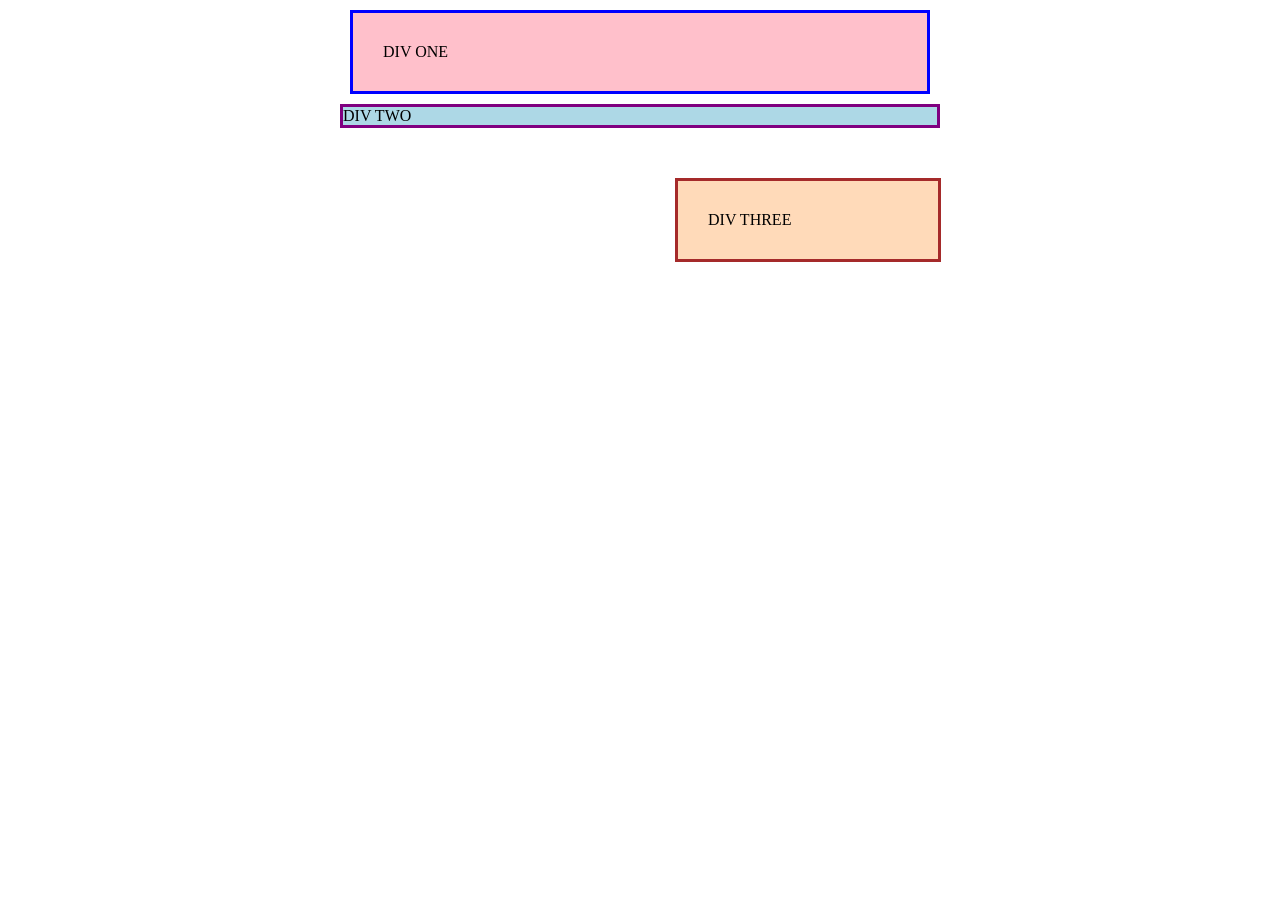
<file: foundations/block-and-inline✅/01-margin-and-padding-1✅/index.html>
<!DOCTYPE html>
<html lang="en">
  <head>
    <meta charset="UTF-8">
    <meta http-equiv="X-UA-Compatible" content="IE=edge">
    <meta name="viewport" content="width=device-width, initial-scale=1.0">
    <title>Margin and Padding exercise</title>
    <link rel="stylesheet" href="style.css">
  </head>
  <body>
    <div class="one">
      DIV ONE
    </div>
    <div class="two">
      DIV TWO
    </div>
    <div class="three">
      DIV THREE
    </div>
  </body>
</html>
</file>
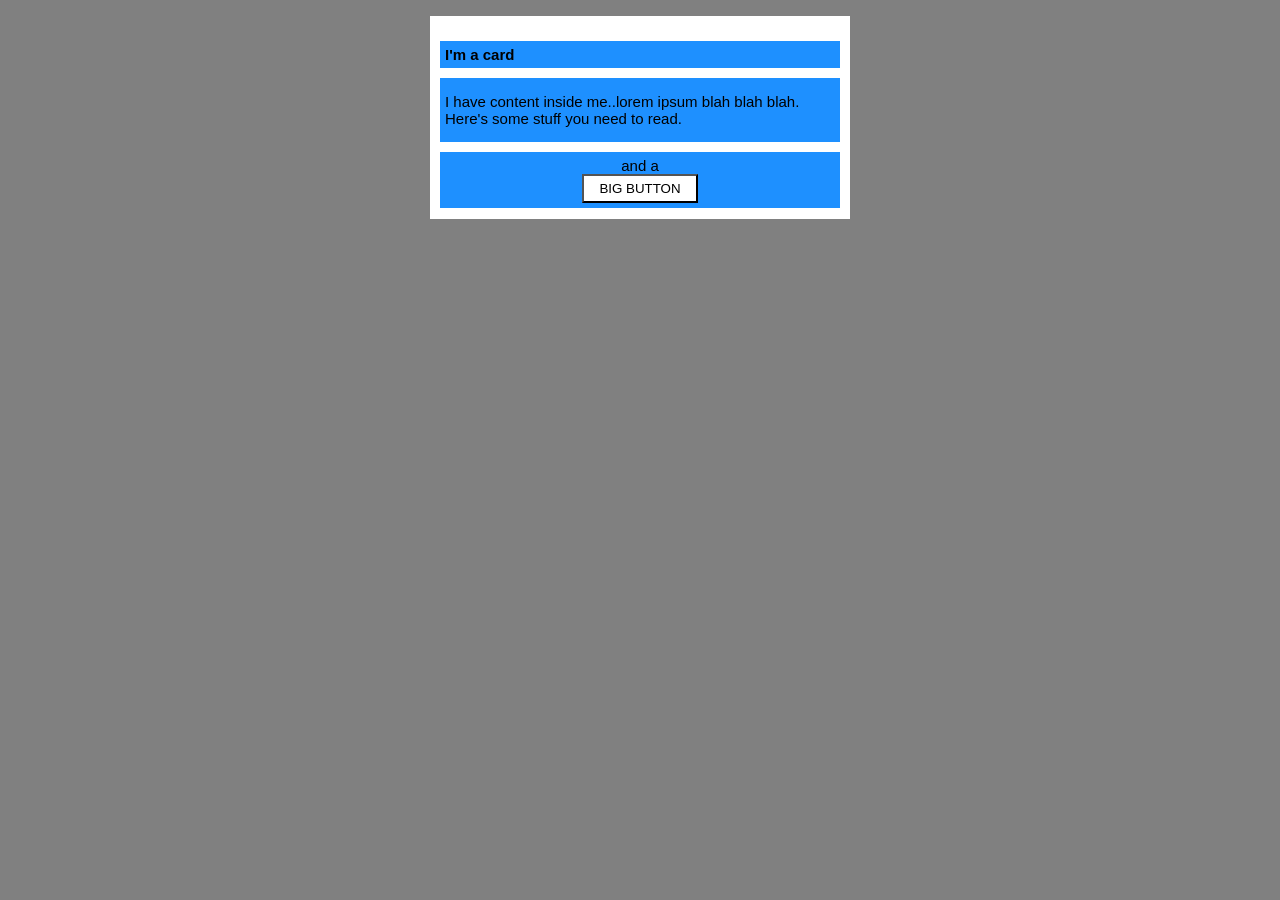
<file: foundations/block-and-inline✅/02-margin-and-padding-2✅/index.html>
<!DOCTYPE html>
<html lang="en">
  <head>
    <meta charset="UTF-8">
    <meta http-equiv="X-UA-Compatible" content="IE=edge">
    <meta name="viewport" content="width=device-width, initial-scale=1.0">
    <title>Margin and Padding exercise 2</title>
    <link rel="stylesheet" href="style.css">
  </head>
  <body>
    <div class="card">
      <h1 class="title">I'm a card</h1>
      <div class="content">I have content inside me..lorem ipsum blah blah blah. Here's some stuff you need to read.</div>
      <div class="button-container">and a <button>BIG BUTTON</button></div>
    </div>
  </body>
</html>
</file>
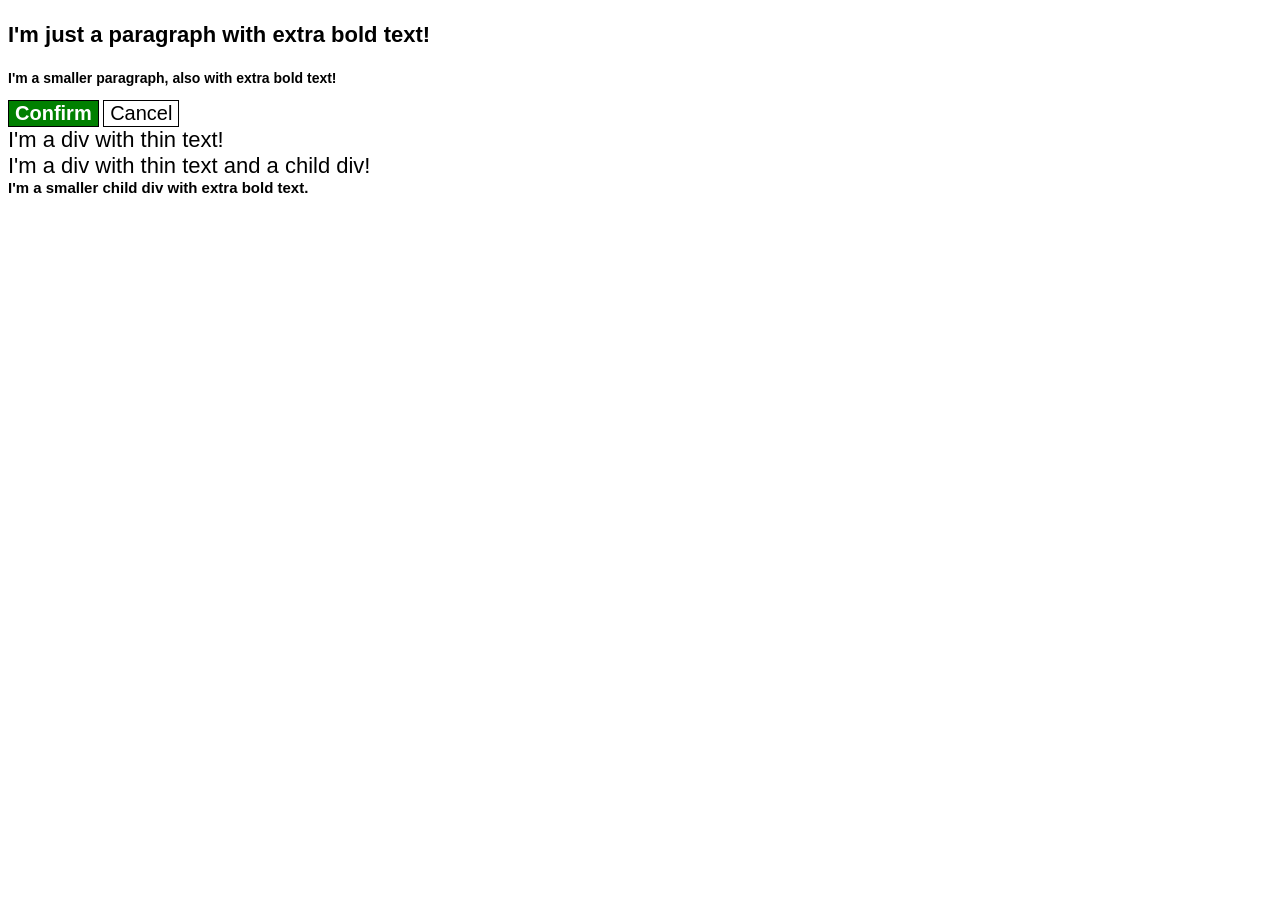
<file: foundations/cascade✅/01-cascade-fix✅/index.html>
<!DOCTYPE html>
<html lang="en">
  <head>
    <meta charset="UTF-8">
    <meta http-equiv="X-UA-Compatible" content="IE=edge">
    <meta name="viewport" content="width=device-width, initial-scale=1.0">
    <title>Fix the Cascade</title>
    <link rel="stylesheet" href="style.css">
  </head>
  <body>
    <p class="para">I'm just a paragraph with extra bold text!</p>
    <p class="para small-para">I'm a smaller paragraph, also with extra bold text!</p>

    <button id="confirm-button" class="button confirm">Confirm</button>
    <button id="cancel-button" class="button cancel">Cancel</button>

    <div class="text">I'm a div with thin text!</div>
    <div class="text">I'm a div with thin text and a child div!
      <div class="text child">I'm a smaller child div with extra bold text.</div>
    </div>
  </body>
</html>
</file>
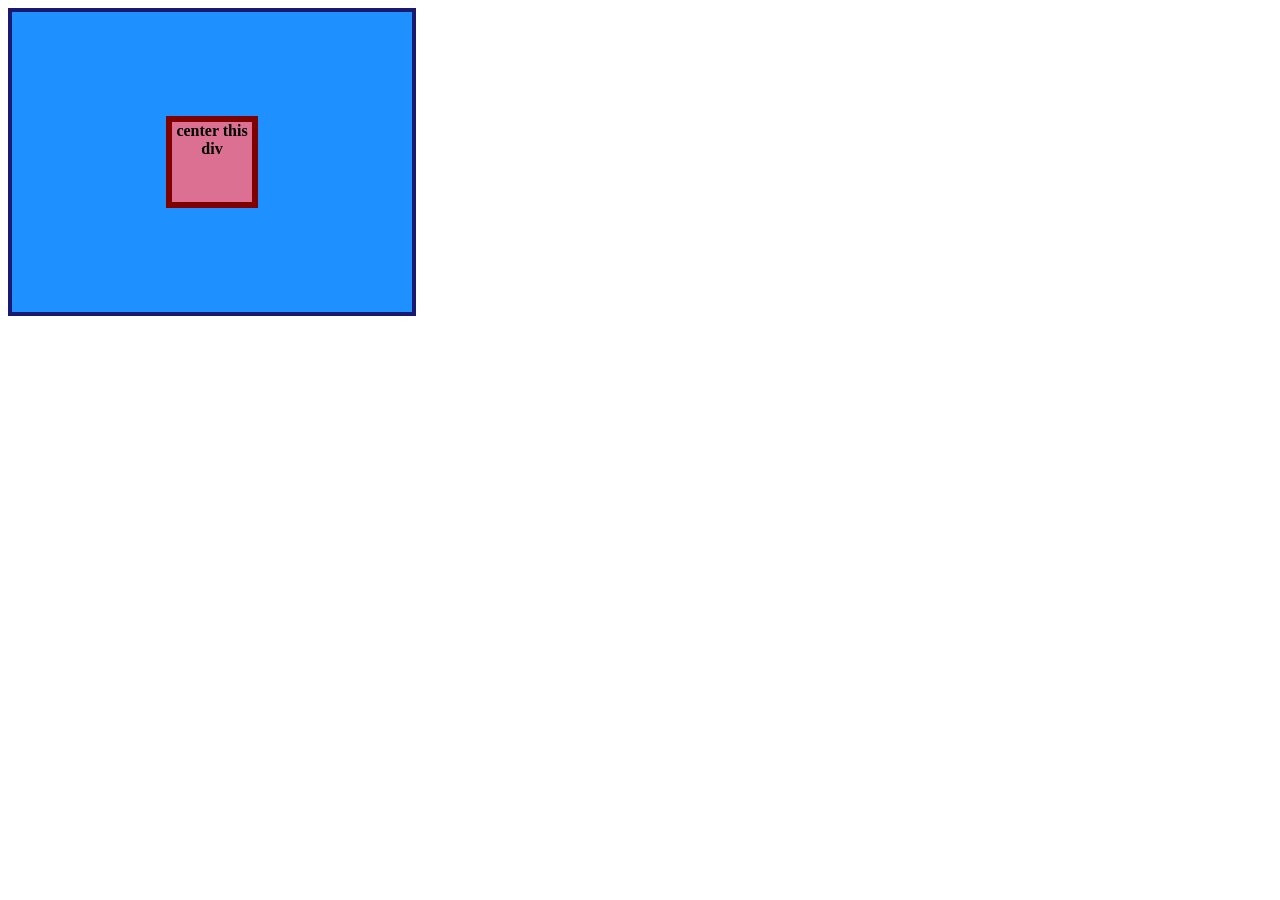
<file: foundations/flex/01-flex-center✅/index.html>
<!DOCTYPE html>
<html lang="en">
  <head>
    <meta charset="UTF-8">
    <meta http-equiv="X-UA-Compatible" content="IE=edge">
    <meta name="viewport" content="width=device-width, initial-scale=1.0">
    <title>CENTER THIS DIV</title>
    <link rel="stylesheet" href="style.css">
  </head>
  <body>
    <div class="container">
      <div class="box">center this div</div>
    </div>
  </body>
</html>
</file>
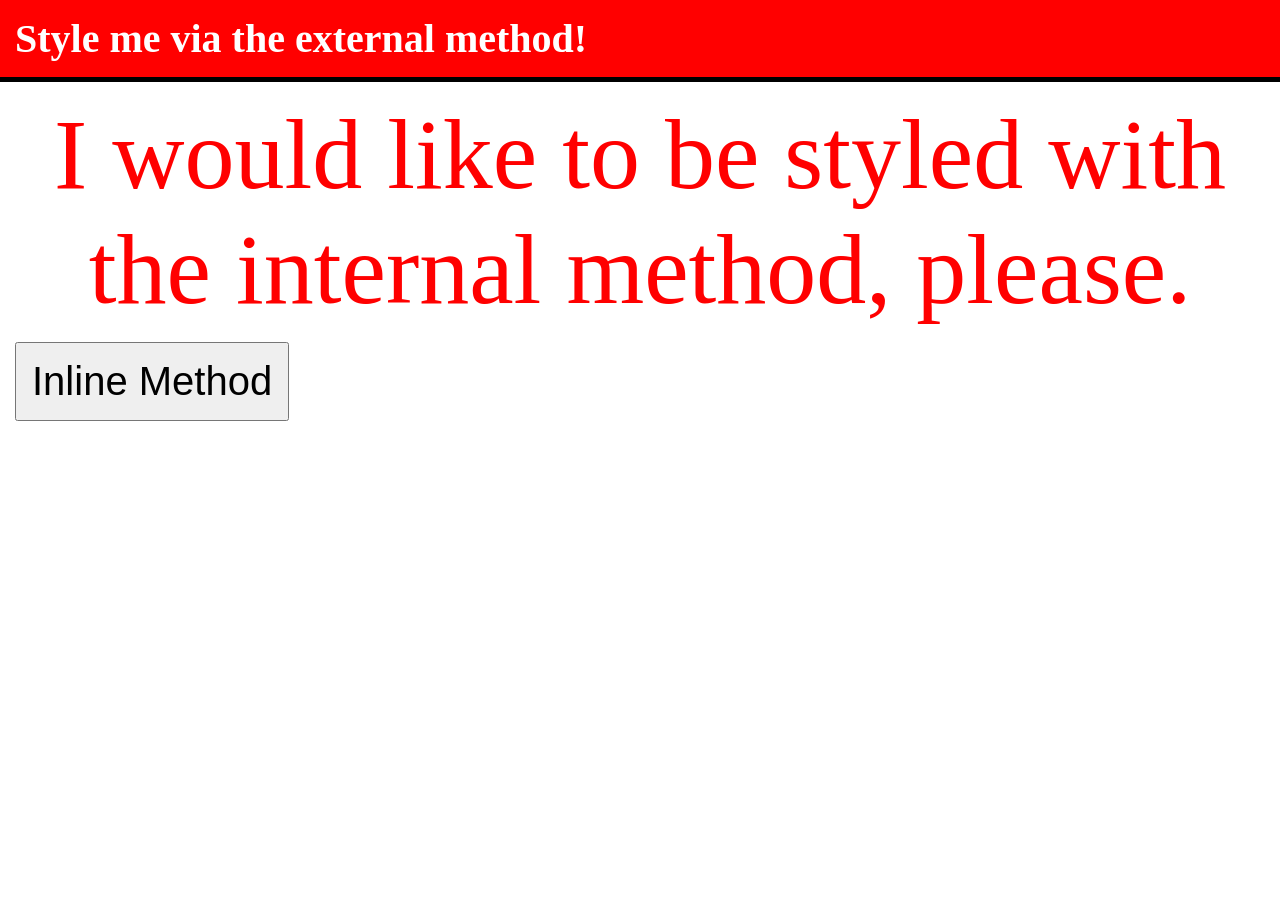
<file: foundations/intro-to-css✅/01-css-methods-✅/index.html>
<!doctype html>
<html lang="en">
  <head>
    <meta charset="UTF-8" />
    <meta http-equiv="X-UA-Compatible" content="IE=edge" />
    <meta name="viewport" content="width=device-width, initial-scale=1.0" />
    <link rel="stylesheet" href="style.css" />
    <title>Methods for Adding CSS</title>
    <!-- styles -->
    <style>
      p {
        color: red;
        text-align: center;
        font-size: 100px;
      }
    </style>
  </head>
  <body>
    <div>Style me via the external method!</div>
    <p>I would like to be styled with the internal method, please.</p>
    <button style="font-size: 40px; padding: 15px; margin: 15px">
      Inline Method
    </button>
  </body>
</html>
</file>
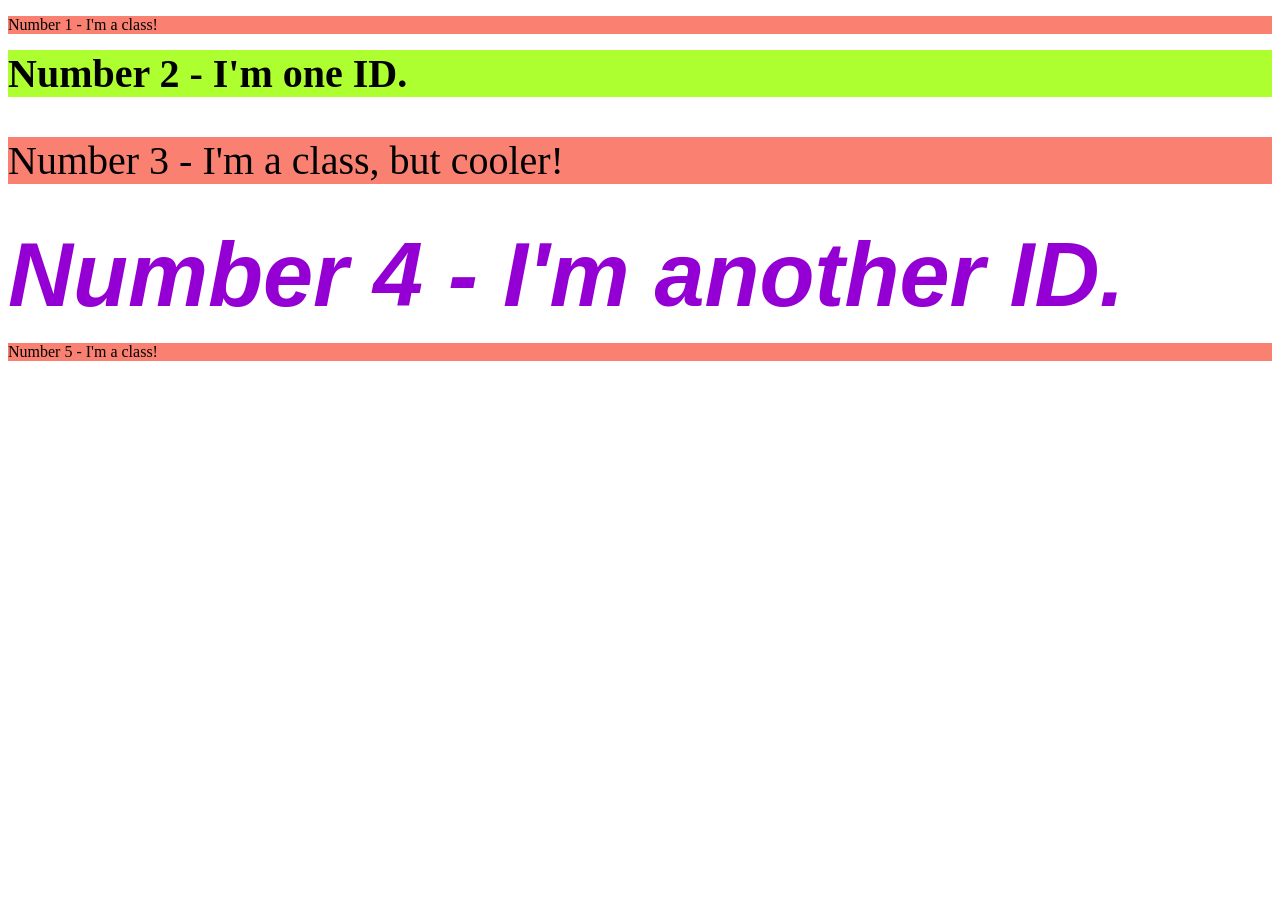
<file: foundations/intro-to-css✅/02-class-id-selectors-✅/index.html>
<!doctype html>
<html lang="en">
  <head>
    <meta charset="UTF-8" />
    <meta http-equiv="X-UA-Compatible" content="IE=edge" />
    <meta name="viewport" content="width=device-width, initial-scale=1.0" />
    <title>Class and ID Selectors</title>
    <link rel="stylesheet" href="style.css" />
  </head>
  <body>
    <p class="parrafar">Number 1 - I'm a class!</p>

    <div id="div-cooler">Number 2 - I'm one ID.</div>

    <p class="parrafar cooler">Number 3 - I'm a class, but cooler!</p>

    <div id="div-normal">Number 4 - I'm another ID.</div>

    <p class="parrafar">Number 5 - I'm a class!</p>
  </body>
</html>
</file>
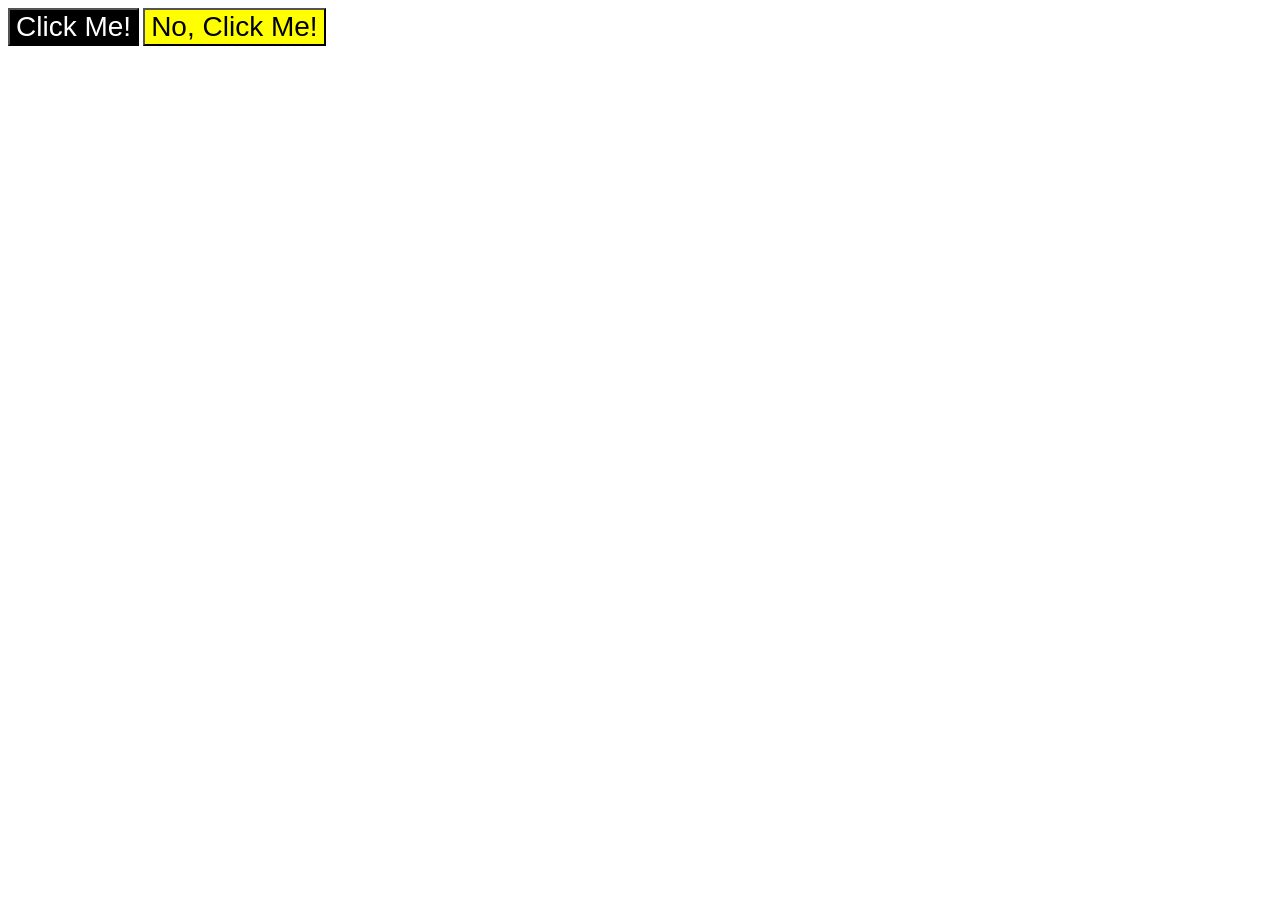
<file: foundations/intro-to-css✅/03-grouping-selectors-✅/index.html>
<!doctype html>
<html lang="en">
  <head>
    <meta charset="UTF-8" />
    <meta http-equiv="X-UA-Compatible" content="IE=edge" />
    <meta name="viewport" content="width=device-width, initial-scale=1.0" />
    <title>Grouping Selectors</title>
    <link rel="stylesheet" href="style.css" />
  </head>
  <body>
    <button id="first">Click Me!</button>
    <button id="second">No, Click Me!</button>
  </body>
</html>
</file>
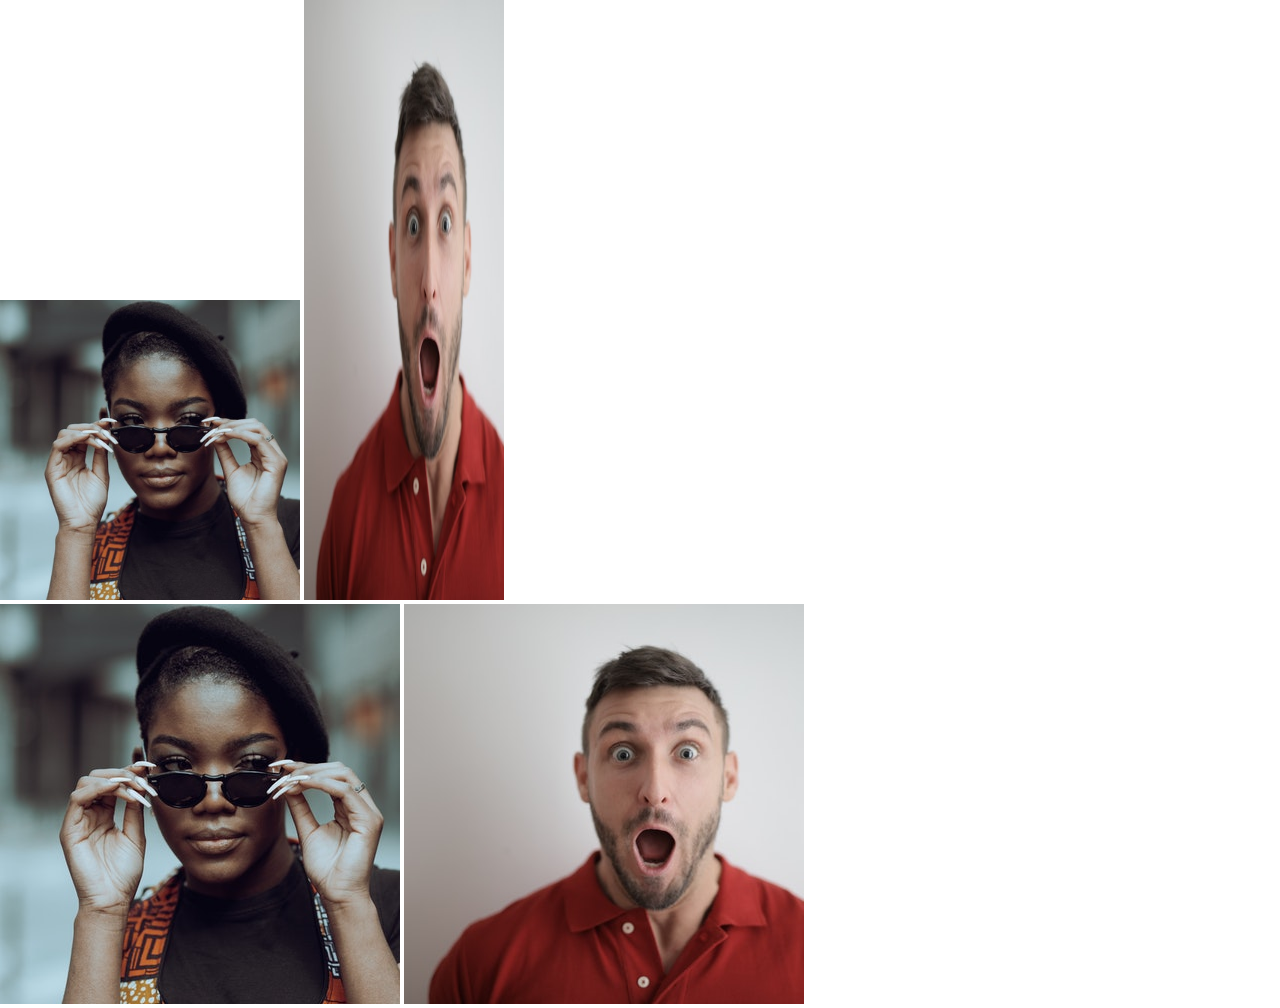
<file: foundations/intro-to-css✅/04-chaining-selectors-✅/index.html>
<!DOCTYPE html>
<html lang="en">
  <head>
    <meta charset="UTF-8">
    <meta http-equiv="X-UA-Compatible" content="IE=edge">
    <meta name="viewport" content="width=device-width, initial-scale=1.0">
    <title>Chaining Selectors</title>
    <link rel="stylesheet" href="style.css">
  </head>
  <body>
    <!-- Use the classes BELOW this line -->
    <div>
      <img class="avatar proportioned" src="./images/pexels-katho-mutodo-8434791.jpg" alt="Woman with glasses">
      <img class="avatar distorted" src="./images/pexels-andrea-piacquadio-3777931.jpg" alt="Man with surprised expression">
    </div>
    <!-- Use the classes ABOVE this line -->
    <div>
      <img class="original proportioned" src="./images/pexels-katho-mutodo-8434791.jpg" alt="Woman with glasses">
      <img class="original distorted" src="./images/pexels-andrea-piacquadio-3777931.jpg" alt="Man with surprised expression">
    </div>
  </body>
</html>
</file>
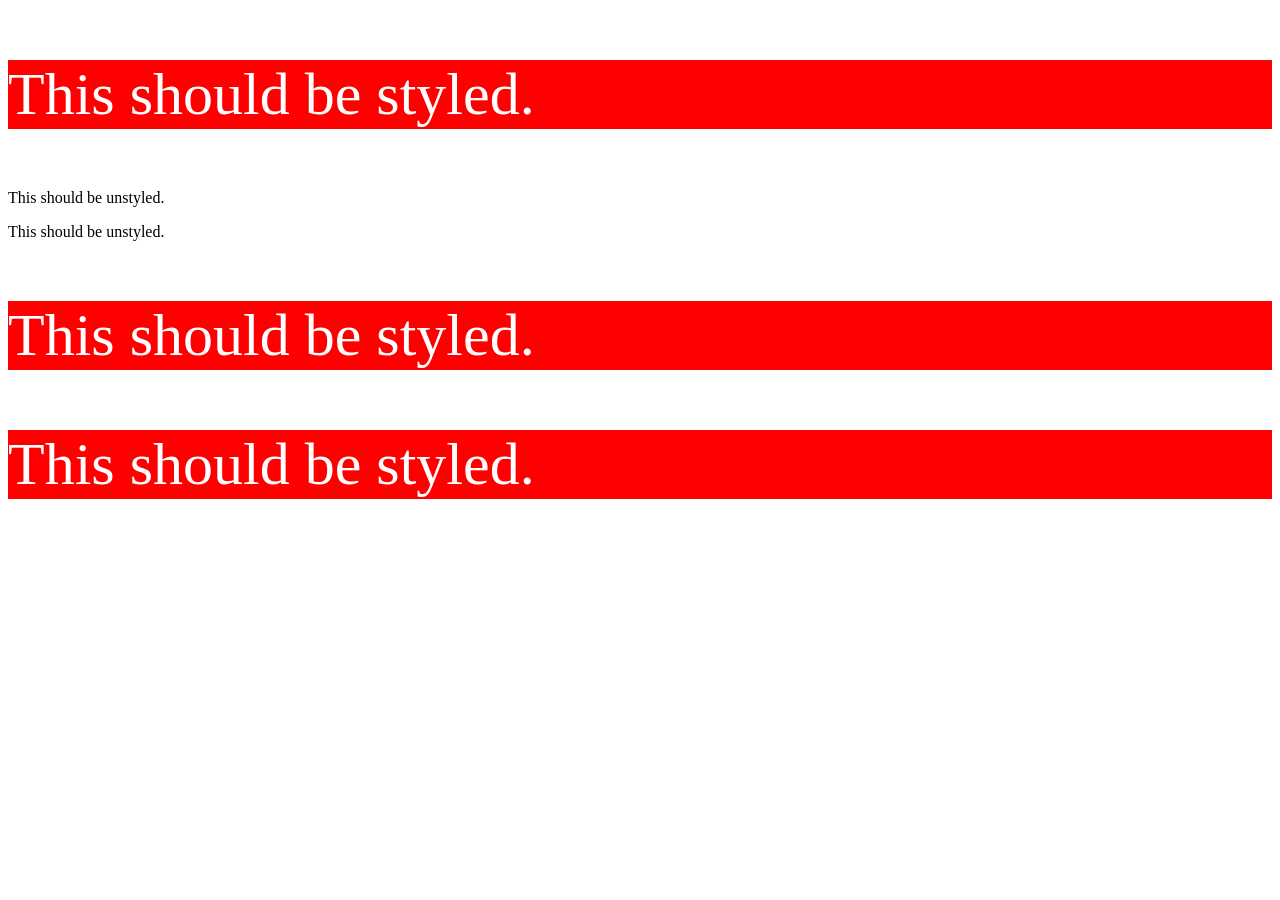
<file: foundations/intro-to-css✅/05-descendant-combinator-✅/index.html>
<!DOCTYPE html>
<html lang="en">
  <head>
    <meta charset="UTF-8">
    <meta http-equiv="X-UA-Compatible" content="IE=edge">
    <meta name="viewport" content="width=device-width, initial-scale=1.0">
    <title>Descendant Combinator</title>
    <link rel="stylesheet" href="style.css">
  </head>
  <body>
    <div class="container">
      <p class="text">This should be styled.</p>
    </div>
    <p class="text">This should be unstyled.</p>
    <p class="text">This should be unstyled.</p>
    <div class="container">
      <p class="text">This should be styled.</p>
      <p class="text">This should be styled.</p>
    </div>
  </body>
</html>
</file>
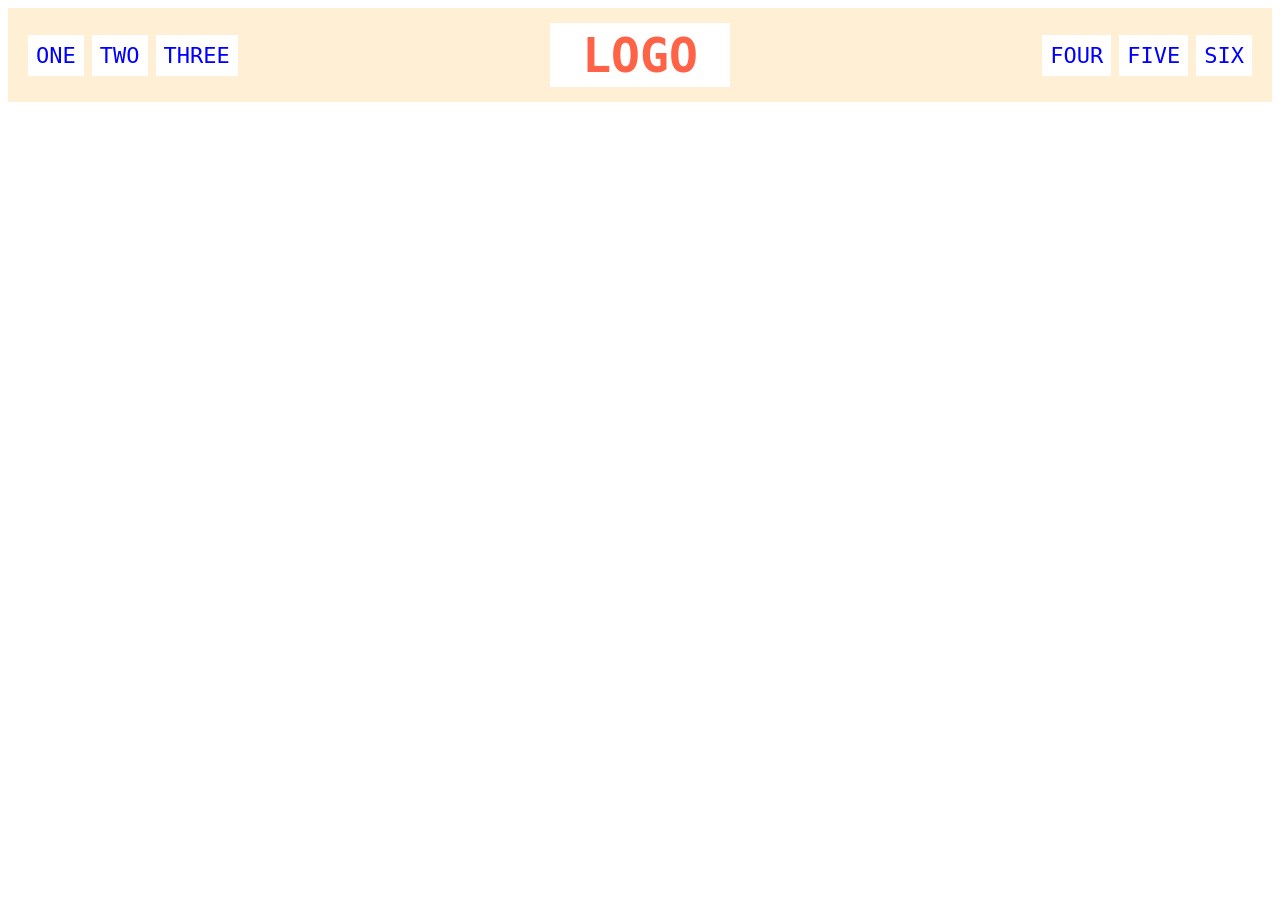
<file: foundations✅/flex✅/02-flex-header✅/index.html>
<!DOCTYPE html>
<html lang="en">
  <head>
    <meta charset="UTF-8">
    <meta http-equiv="X-UA-Compatible" content="IE=edge">
    <meta name="viewport" content="width=device-width, initial-scale=1.0">
    <title>Flex Header</title>
    <link rel="stylesheet" href="style.css">
  </head>
  <body>
    <div class="header">
      <div class="left-links">
        <ul>
          <li><a href="#">ONE</a></li>
          <li><a href="#">TWO</a></li>
          <li><a href="#">THREE</a></li>
        </ul>
      </div>
      <div class="logo">LOGO</div>
      <div class="right-links">
        <ul>
          <li><a href="#">FOUR</a></li>
          <li><a href="#">FIVE</a></li>
          <li><a href="#">SIX</a></li>
        </ul>
      </div>
    </div>
  </body>
</html>
</file>
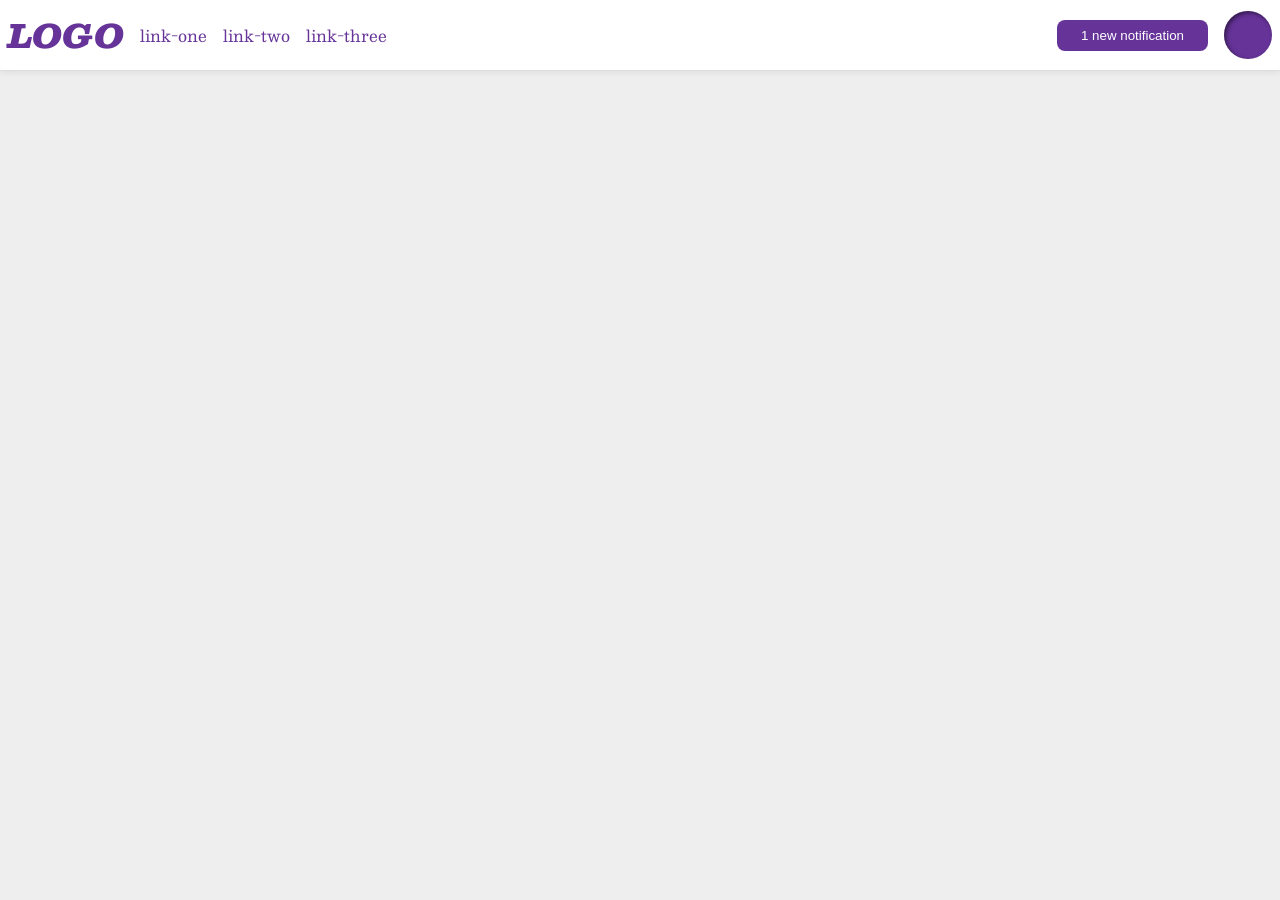
<file: foundations✅/flex✅/03-flex-header-2✅/index.html>
<!doctype html>
<html lang="en">
  <head>
    <meta charset="UTF-8" />
    <meta http-equiv="X-UA-Compatible" content="IE=edge" />
    <meta name="viewport" content="width=device-width, initial-scale=1.0" />
    <title>Flex Header 2</title>
    <link rel="stylesheet" href="style.css" />
  </head>
  <body>
    <div class="header">
      <div class="left-content">
        <div class="logo">LOGO</div>
        <ul class="links">
          <li><a href="https://google.com">link-one</a></li>
          <li><a href="https://google.com">link-two</a></li>
          <li><a href="https://google.com">link-three</a></li>
        </ul>
      </div>
      <div class="right-content">
        <button class="notifications">1 new notification</button>
        <div class="profile-image"></div>
      </div>
    </div>
  </body>
</html>
</file>
<file: foundations/block-and-inline✅/01-margin-and-padding-1✅/style.css>
body {
  max-width: 600px;
  margin: 0 auto;
}

.one {
  background: pink;
  border: 3px solid blue;
  /* CHANGE ME */
  padding: 30px;
  margin: 10px;
}

.two {
  background: lightblue;
  border: 3px solid purple;
  /* CHANGE ME */
  margin-bottom: 50px;
}

.three {
  background: peachpuff;
  border: 3px solid brown;
  width: 200px;
  /* CHANGE ME */
  padding: 30px;
  margin-left: 335px;
}
</file>
<file: foundations/block-and-inline✅/02-margin-and-padding-2✅/style.css>
body {
  background: gray;
  font-family: sans-serif;
}

.card {
  width: 400px;
  background: white;
  margin: 16px auto;
  padding: 15px 10px 1px;
}

.title,
.content,
.button-container {
  background: dodgerblue;
  font-size: 15px;
  padding: 5px;
  margin-bottom: 10px;
}

.title {
  font-weight: 600;
}

.content {
  padding: 15px 5px;
}

.button-container {
  text-align: center;
}

button {
  display: block;
  margin: 0px auto;
  background: white;
  padding: 5px 15px;
}
</file>
<file: foundations/cascade✅/01-cascade-fix✅/style.css>
body {
  font-family: Arial, Helvetica, sans-serif;
}

.para,
.small-para {
  color: hsl(0, 0%, 0%);
  font-weight: 800;
}

.para.small-para {
  font-size: 14px;
}

.para {
  font-size: 22px;
}

.confirm {
  background: green;
  color: white;
  font-weight: bold;
}

.button {
  background-color: rgb(255, 255, 255);
  border: 1.5px solid black;
  color: rgb(0, 0, 0);
  font-size: 20px;
}

.child {
  color: rgb(0, 0, 0);
  font-weight: 800;
  font-size: 14px;
}

#confirm-button {
  background: green;
  color: rgb(255, 255, 255);
}

div.text {
  color: rgb(0, 0, 0);
  font-size: 22px;
  font-weight: 100;
}

.text.child {
  font-size: 15px;
  font-weight: 800;
}
</file>
<file: foundations/flex/01-flex-center✅/style.css>
.container {
  background: dodgerblue;
  border: 4px solid midnightblue;
  height: 300px;
  width: 400px;
  display: flex;
  flex-flow: row wrap;
  align-content: center;
  justify-content: center;
}

.box {
  background: palevioletred;
  font-weight: bold;
  text-align: center;
  border: 6px solid maroon;
  width: 80px;
  height: 80px;
}
</file>
<file: foundations/intro-to-css✅/01-css-methods-✅/style.css>
* {
  padding: 0;
  margin: 0;
}

div {
  background-color: red;
  color: white;
  font-size: 40px;
  font-weight: bold;
  padding: 15px;
  border-bottom: 5px solid black;
  margin-bottom: 15px;
}
</file>
<file: foundations/intro-to-css✅/02-class-id-selectors-✅/style.css>
.parrafar {
  background: salmon;
}

#div-cooler {
  background: greenyellow;
  font-size: 40px;
  font-weight: bold;
}

.parrafar.cooler {
  font-size: 40px;
}

#div-normal {
  color: darkviolet;
  font-weight: bold;
  font-style: italic;
  font-family: "Gill Sans", "Gill Sans MT", Calibri, "Trebuchet MS", sans-serif;
  font-size: 90px;
}
</file>
<file: foundations/intro-to-css✅/03-grouping-selectors-✅/style.css>
#first,
#second {
  font-size: 28px;
  font-family: Helvetica, "Times New Roman", sans-serif;
}

#first {
  background: black;
  color: white;
}

#first:hover {
  background: dimgrey;
}

#first:active {
  background: white;
  color: black;
}

#second {
  background: yellow;
}
</file>
<file: foundations/intro-to-css✅/04-chaining-selectors-✅/style.css>
/* Add CSS Styling */

* {
  padding: 0;
  margin: 0;
}

.avatar.proportioned {
  width: 300px;
}

.avatar.distorted {
  height: 600px;
  width: 200px;
}
</file>
<file: foundations/intro-to-css✅/05-descendant-combinator-✅/style.css>
.container .text {
  background-color: red;
  color: white;
  font-size: 60px;
}
</file>
<file: foundations✅/flex✅/02-flex-header✅/style.css>
.header {
  font-family: monospace;
  background: papayawhip;
  display: flex;
  justify-content: space-between;
  align-content: center;
  align-items: center;
  padding: 15px 5px;
}

.logo {
  font-size: 48px;
  font-weight: 900;
  color: tomato;
  background: white;
  padding: 4px 32px;
}

ul {
  /* this removes the dots on the list items*/
  list-style-type: none;
  display: flex;
  padding: 0px 15px;
  gap: 8px;
}

a {
  color: blue;
  font-size: 22px;
  background: white;
  padding: 8px;
  /* this removes the line under the links */
  text-decoration: none;
}
</file>
<file: foundations✅/flex✅/03-flex-header-2✅/style.css>
/* this is some magical font-importing.  
you'll learn about it later. */
@import url("https://fonts.googleapis.com/css2?family=Besley:ital,wght@0,400;1,900&display=swap");

body {
  margin: 0;
  background: #eee;
  font-family: Besley, serif;
}

.header {
  background: white;
  border-bottom: 1px solid #ddd;
  box-shadow: 0 0 8px rgba(0, 0, 0, 0.1);
  display: flex;
  padding: 8px;
  justify-content: space-between;
}

.profile-image {
  background: rebeccapurple;
  box-shadow: inset 2px 2px 4px rgba(0, 0, 0, 0.5);
  border-radius: 50%;
  width: 48px;
  height: 48px;
}

.logo {
  color: rebeccapurple;
  font-size: 32px;
  font-weight: 900;
  font-style: italic;
}

button {
  border: none;
  border-radius: 8px;
  background: rebeccapurple;
  color: white;
  padding: 8px 24px;
}

a {
  /* this removes the line under our links */
  text-decoration: none;
  color: rebeccapurple;
}

ul {
  list-style-type: none;
  display: flex;
  padding: 0;
  margin: 0;
  gap: 16px;
}

.left-content,
.right-content {
  display: flex;
  align-items: center;
  gap: 16px;
}
</file>
